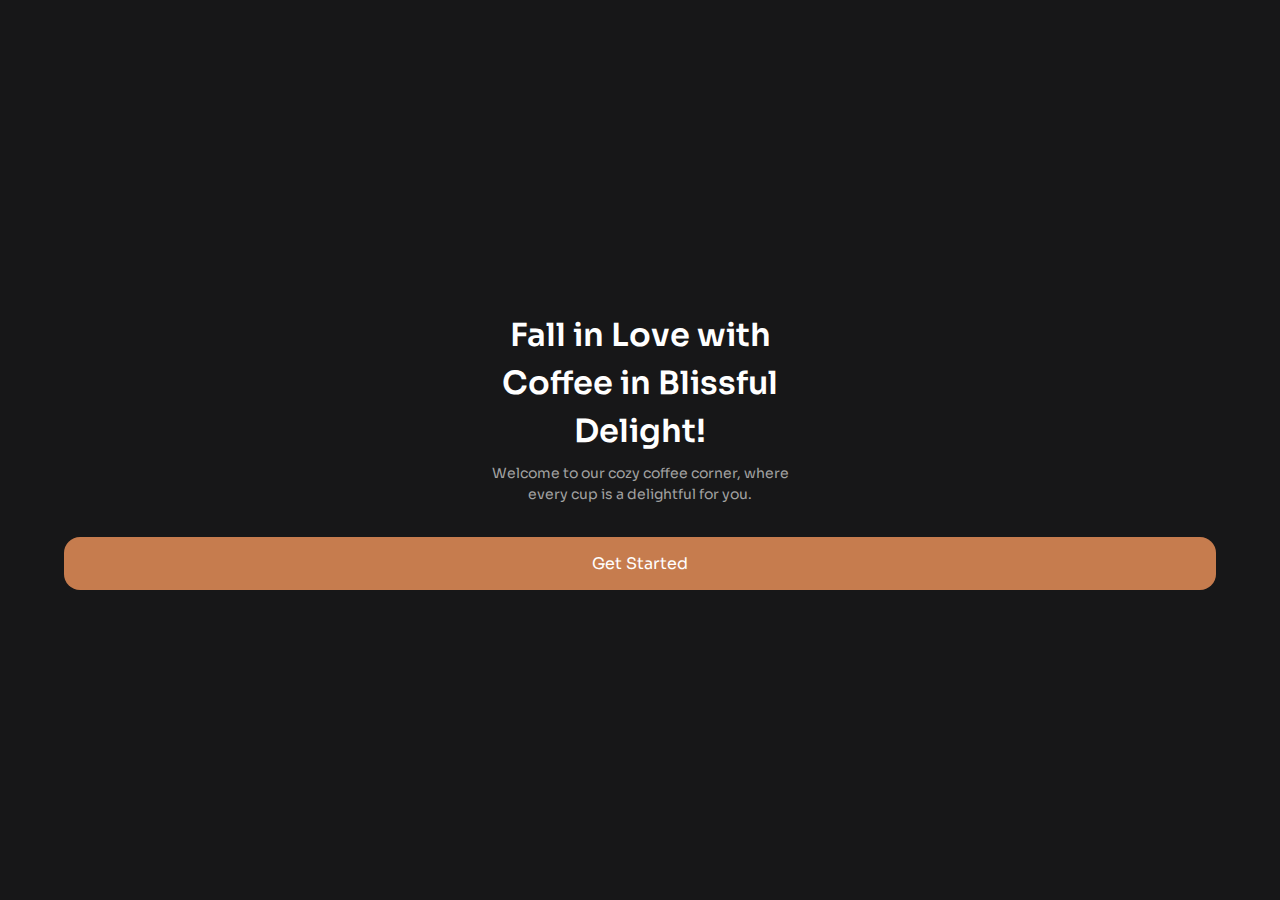
<file: index.html>
<!DOCTYPE html>
<html lang="en">
<head>
<meta charset="UTF-8">
<meta name="viewport" content="width=device-width, initial-scale=1.0">
<meta http-equiv="X-UA-Compatible" content="ie=edge">
<title>Years 2025</title>
<link rel="stylesheet" href="./style.css">
<link rel="stylesheet" href="./reset.css">
</head>
<body>
    <div class="container">
        <div class="items">
            <div class="text-title">
                <h1>Fall in Love with<br>
                    Coffee in Blissful<br>
                    Delight!
                </h1>
                <p class="w-text">Welcome to our cozy coffee corner, where<br>
                                  every cup is a delightful for you.</p>
            </div>
    
            <div class="button-main">
                <button class="button">Get Started</button>
            </div>
        </div>
    </div>
</body>
<script>
const data = JSON.stringify({ is_visible: true });

window
  .TelegramWebviewProxy
  .postEvent('web_app_setup_back_button', data);

</script>
</html>
</file>
<file: style.css>
@import url('https://fonts.googleapis.com/css2?family=Sora:wght@100..800&display=swap');

* {
    margin: 0;
    padding: 0;
    box-sizing: border-box;
    outline: none;
    -webkit-tap-highlight-color: transparent;
}

body {
    background-color: #171718;
    display: flex; /* Добавляем flexbox */
    justify-content: center; /* Центрирование по вертикали */
    align-items: center; /* Центрирование по горизонтали */
    min-height: 100vh; /* Занимает всю высоту экрана */
}

.container {
    width: 100%;
}

.items {
    text-align: center;
    color: #fff;
    font-family: "Sora", serif;
}

.text-title h1 {
    padding-bottom: 8px;
    font-size: 32px;
    font-weight: 600;
    line-height: 150%;
}

.text-title p {
    padding-bottom: 32px;
    color: #A2A2A2;
    font-weight: 400;
    font-size: 14px;
    line-height: 150%;
}



.button {
    background-color: #C67C4E;
    width: 90%;
    padding-top: 16px;
    padding-bottom: 16px;
    border-radius: 16px;
    margin: 0 auto;
}
</file>
